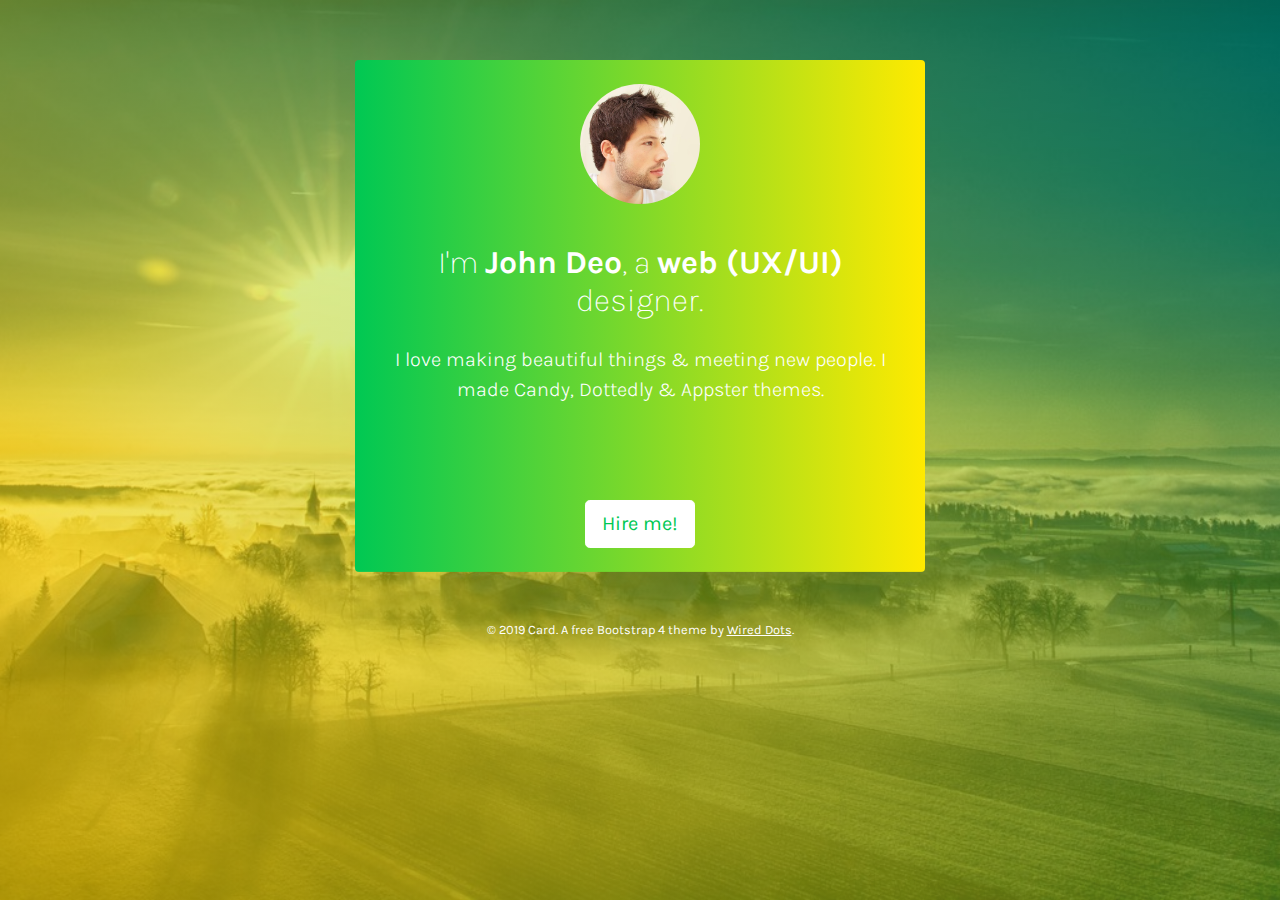
<file: index-2.html>
<!DOCTYPE html>
<html lang="en">
    <head>
        <meta charset="utf-8">
        <title>Card - Free Bootstrap 4 Profile Card</title>
        <meta name="description" content="Love profile card." />
        <meta name="viewport" content="width=device-width, initial-scale=1.0">
        <link rel="stylesheet" href="css/bootstrap.min.css">
        <link rel="stylesheet" href="https://code.ionicframework.com/ionicons/2.0.1/css/ionicons.min.css" />
    </head>
    <body class="demo-first">
        <!--hero section-->
        <section class="hero bg-indigo">
            <div class="container">
                <div class="row">
                    <div class="card border-none col-lg-6 col-md-8 col-sm-10 mx-auto bg-texture">
                        <div class="card-body text-white py-4 text-center">
                            <div class="mb-3">
                                <img src="img/male.jpg" alt="Male" class="brand-logo img-fluid rounded-circle"/>
                            </div>
                            <h1 class="pt-4 text-white h2">I'm <span>John Deo</span>, a <span>web (UX/UI)</span><br/> designer.</h1>
                            <p class="mt-4 lead text-white">
                                I love making beautiful things & meeting new people. I made Candy, Dottedly & Appster themes.
                            </p>
                            <p class="mt-2">
                                <a href="https://twitter.com/" target="_blank"><em class="ion-social-twitter text-twitter-alt icon-sm mr-3"></em></a>
                                <a href="https://github.com/" target="_blank"><em class="ion-social-github text-github-alt icon-sm mr-3"></em></a>
                                <a href="https://www.linkedin.com/" target="_blank"><em class="ion-social-linkedin text-linkedin-alt icon-sm mr-3"></em></a>
                                <a href="https://facebook.com/" target="_blank"><em class="ion-social-facebook text-facebook-alt icon-sm mr-3"></em></a>
                            </p>
                            <div class="pt-3">
                                <a href="#" class="btn btn-white text-blue btn-lg">
                                    Hire me!
                                </a>
                            </div>
                        </div>
                    </div>
                    <div class="clearfix"></div>
                    <div class="col-sm-12 mt-5 footer">
                        <p class="text-white small text-center">
                            &copy; 2019 Card. A free Bootstrap 4 theme by
                            <a href="https://wireddots.com">Wired Dots</a>.
                        </p>
                    </div>
                </div>
            </div>
        </section>

    </body>
</html>
</file>
